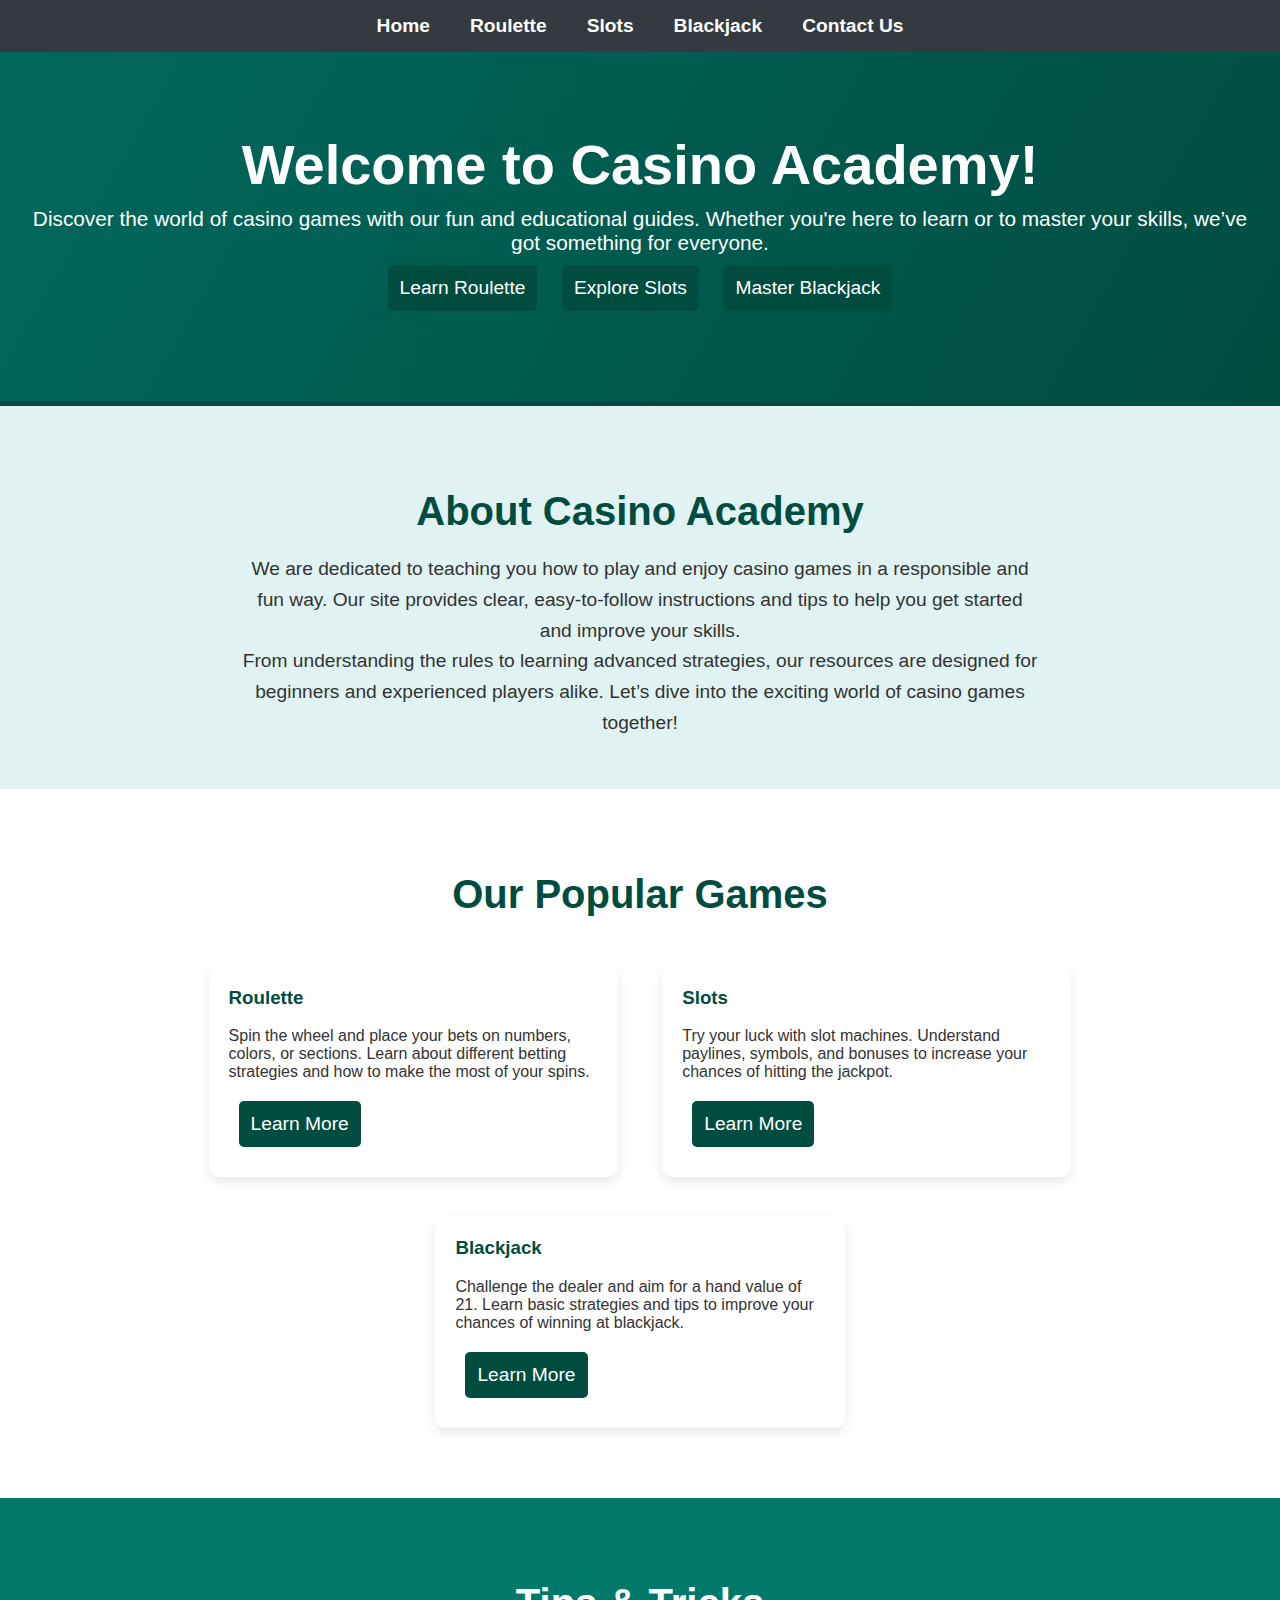
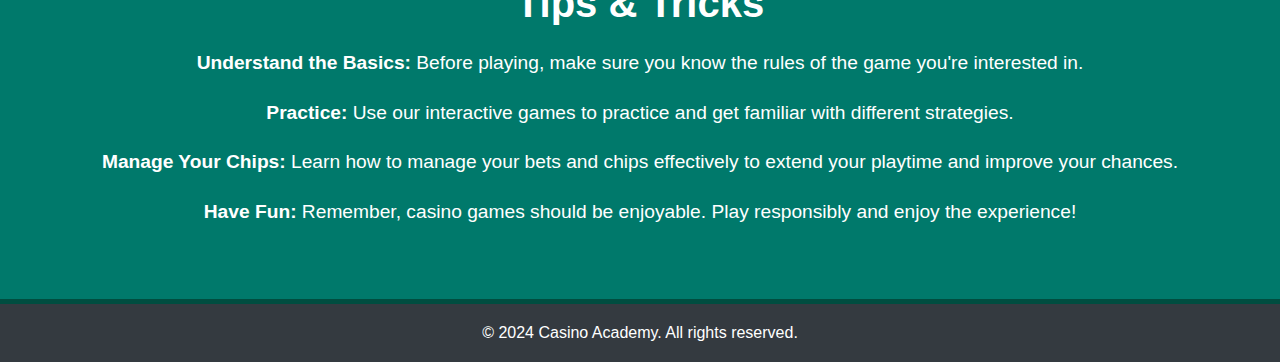
<file: index.html>
<!DOCTYPE html>
<html lang="en">
<head>
    <meta charset="UTF-8">
    <meta name="viewport" content="width=device-width, initial-scale=1.0">
    <title>Casino Academy - Home</title>
    <link rel="stylesheet" href="style.css">
</head>
<body>
    <header>
    <nav>
    <ul>
        <li><a href="index.html">Home</a></li>
        <li><a href="roulette.html">Roulette</a></li>
        <li><a href="slots.html">Slots</a></li>
        <li><a href="blackjack.html">Blackjack</a></li>
        <li><a href="contact.html">Contact Us</a></li>
    </ul>
</nav>
    </header>

    <main>
        <section class="hero">
            <h1>Welcome to Casino Academy!</h1>
            <p>Discover the world of casino games with our fun and educational guides. Whether you're here to learn or to master your skills, we’ve got something for everyone.</p>
            <a href="roulette.html" class="btn">Learn Roulette</a>
            <a href="slots.html" class="btn">Explore Slots</a>
            <a href="blackjack.html" class="btn">Master Blackjack</a>
        </section>

        <section class="about">
            <h2>About Casino Academy</h2>
            <p>We are dedicated to teaching you how to play and enjoy casino games in a responsible and fun way. Our site provides clear, easy-to-follow instructions and tips to help you get started and improve your skills.</p>
            <p>From understanding the rules to learning advanced strategies, our resources are designed for beginners and experienced players alike. Let’s dive into the exciting world of casino games together!</p>
        </section>

        <section class="game-intro">
            <h2>Our Popular Games</h2>
            <div class="game-card">
                <h3>Roulette</h3>
                <p>Spin the wheel and place your bets on numbers, colors, or sections. Learn about different betting strategies and how to make the most of your spins.</p>
                <a href="roulette.html" class="btn">Learn More</a>
            </div>
            <div class="game-card">
                <h3>Slots</h3>
                <p>Try your luck with slot machines. Understand paylines, symbols, and bonuses to increase your chances of hitting the jackpot.</p>
                <a href="slots.html" class="btn">Learn More</a>
            </div>
            <div class="game-card">
                <h3>Blackjack</h3>
                <p>Challenge the dealer and aim for a hand value of 21. Learn basic strategies and tips to improve your chances of winning at blackjack.</p>
                <a href="blackjack.html" class="btn">Learn More</a>
            </div>
        </section>

        <section class="tips">
            <h2>Tips & Tricks</h2>
            <ul>
                <li><strong>Understand the Basics:</strong> Before playing, make sure you know the rules of the game you're interested in.</li>
                <li><strong>Practice:</strong> Use our interactive games to practice and get familiar with different strategies.</li>
                <li><strong>Manage Your Chips:</strong> Learn how to manage your bets and chips effectively to extend your playtime and improve your chances.</li>
                <li><strong>Have Fun:</strong> Remember, casino games should be enjoyable. Play responsibly and enjoy the experience!</li>
            </ul>
        </section>
    </main>

    <footer>
        <p>&copy; 2024 Casino Academy. All rights reserved.</p>
    </footer>
</body>
</html>
</file>
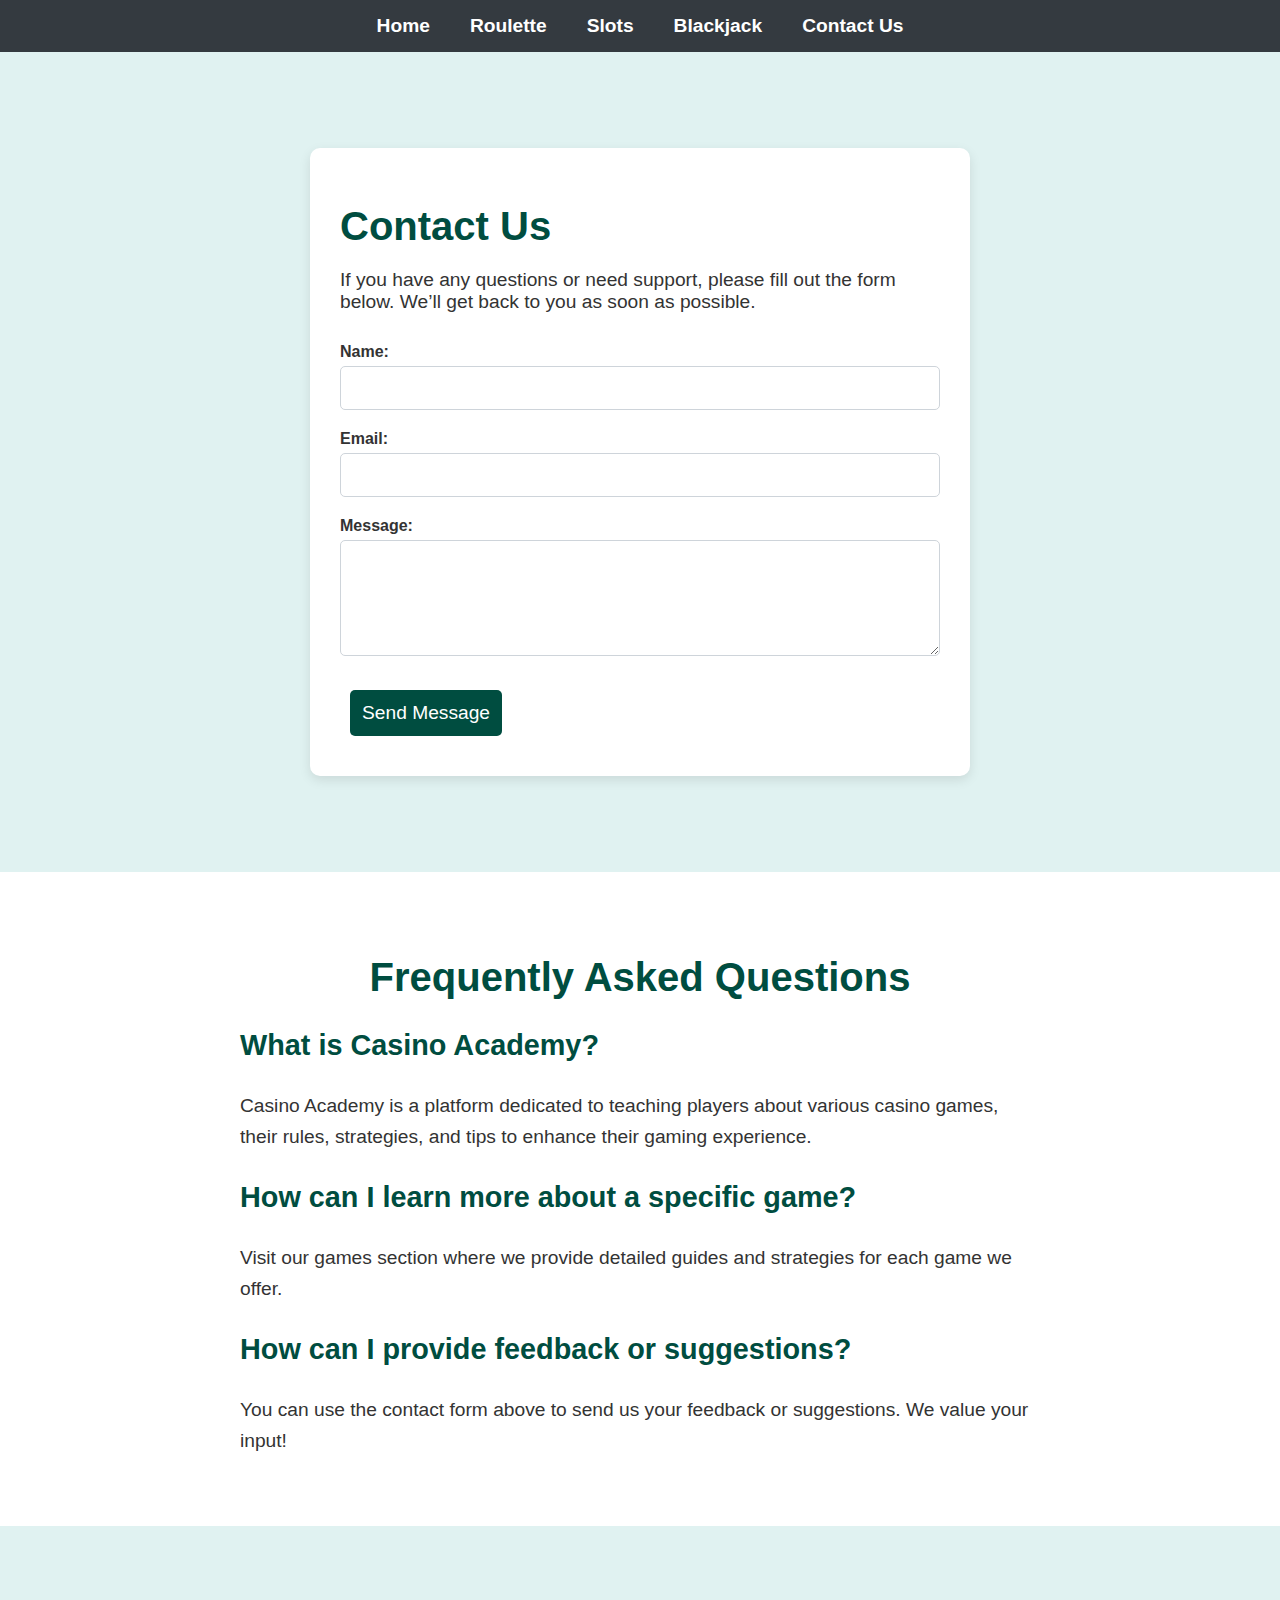
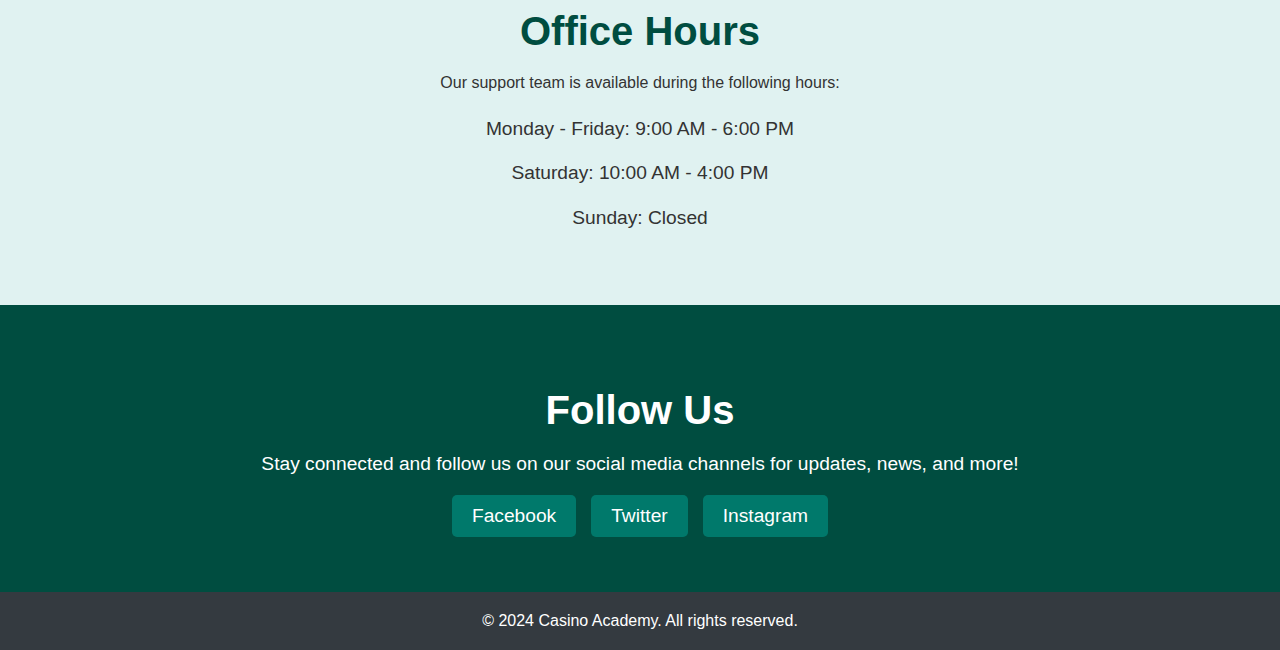
<file: contact.html>
<!DOCTYPE html>
<html lang="en">
<head>
    <meta charset="UTF-8">
    <meta name="viewport" content="width=device-width, initial-scale=1.0">
    <title>Contact Us - Casino Academy</title>
    <link rel="stylesheet" href="style.css">
</head>
<body>
    <header>
        <nav>
            <ul>
                <li><a href="index.html">Home</a></li>
                <li><a href="roulette.html">Roulette</a></li>
                <li><a href="slots.html">Slots</a></li>
                <li><a href="blackjack.html">Blackjack</a></li>
                <li><a href="contact.html">Contact Us</a></li>
            </ul>
        </nav>
    </header>

    <main>
        <section class="contact">
            <div class="contact-container">
                <h1>Contact Us</h1>
                <p>If you have any questions or need support, please fill out the form below. We’ll get back to you as soon as possible.</p>

                <form action="https://formspree.io/f/your-form-id" method="POST">
                    <div class="form-group">
                        <label for="name">Name:</label>
                        <input type="text" id="name" name="name" required>
                    </div>

                    <div class="form-group">
                        <label for="email">Email:</label>
                        <input type="email" id="email" name="email" required>
                    </div>

                    <div class="form-group">
                        <label for="message">Message:</label>
                        <textarea id="message" name="message" rows="6" required></textarea>
                    </div>

                    <button type="submit" class="btn">Send Message</button>
                </form>
            </div>
        </section>

        <section class="info">
            <div class="info-container">
                <h2>Frequently Asked Questions</h2>
                <div class="faq">
                    <h3>What is Casino Academy?</h3>
                    <p>Casino Academy is a platform dedicated to teaching players about various casino games, their rules, strategies, and tips to enhance their gaming experience.</p>
                </div>
                <div class="faq">
                    <h3>How can I learn more about a specific game?</h3>
                    <p>Visit our games section where we provide detailed guides and strategies for each game we offer.</p>
                </div>
                <div class="faq">
                    <h3>How can I provide feedback or suggestions?</h3>
                    <p>You can use the contact form above to send us your feedback or suggestions. We value your input!</p>
                </div>
            </div>
        </section>

        <section class="office-hours">
            <div class="office-hours-container">
                <h2>Office Hours</h2>
                <p>Our support team is available during the following hours:</p>
                <ul>
                    <li>Monday - Friday: 9:00 AM - 6:00 PM</li>
                    <li>Saturday: 10:00 AM - 4:00 PM</li>
                    <li>Sunday: Closed</li>
                </ul>
            </div>
        </section>

        <section class="social-media">
            <div class="social-media-container">
                <h2>Follow Us</h2>
                <p>Stay connected and follow us on our social media channels for updates, news, and more!</p>
                <div class="social-links">
                    <a href="https://facebook.com" target="_blank" class="social-link">Facebook</a>
                    <a href="https://twitter.com" target="_blank" class="social-link">Twitter</a>
                    <a href="https://instagram.com" target="_blank" class="social-link">Instagram</a>
                </div>
            </div>
        </section>
    </main>

    <footer>
        <p>&copy; 2024 Casino Academy. All rights reserved.</p>
    </footer>
</body>
</html>

</html>
</file>
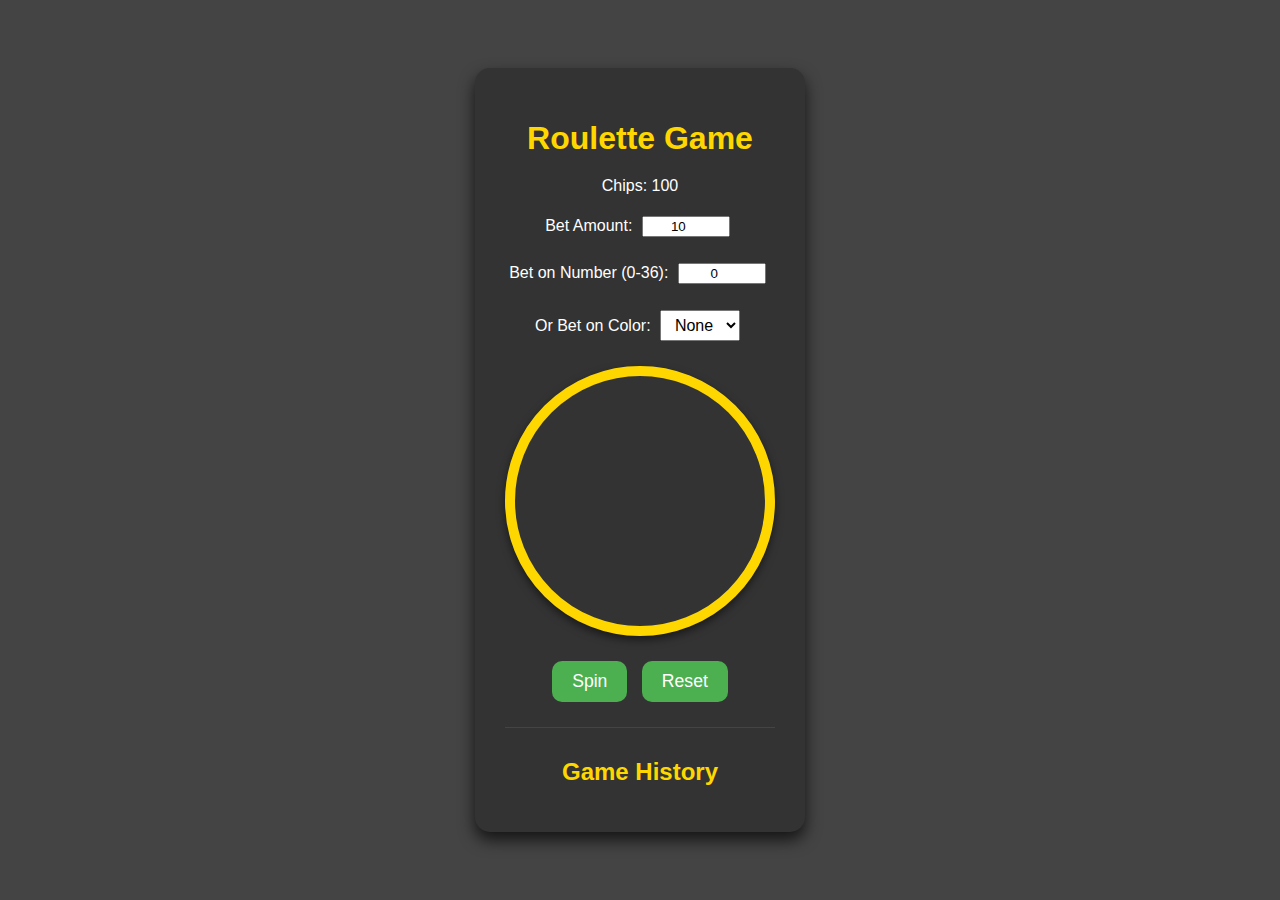
<file: roulette.html>
<!DOCTYPE html>
<html lang="en">
<head>
    <meta charset="UTF-8">
    <meta name="viewport" content="width=device-width, initial-scale=1.0">
    <title>Roulette Game</title>
    <link rel="stylesheet" href="roulette.css">
</head>
<body>
    <div class="roulette-game">
        <h1>Roulette Game</h1>
        <div class="balance-bet">
            <p>Chips: <span id="chip-balance">100</span></p>
            <p>Bet Amount: <input type="number" id="bet-amount" value="10" min="1" max="100"></p>
            <p>Bet on Number (0-36): <input type="number" id="bet-number" value="0" min="0" max="36"></p>
            <p>Or Bet on Color:
                <select id="bet-color">
                    <option value="none">None</option>
                    <option value="black">Black</option>
                    <option value="red">Red</option>
                </select>
            </p>
        </div>
        <div class="roulette-wheel">
            <div id="wheel" class="wheel">
                <div id="wheel-number" class="wheel-number"></div>
                <div id="wheel-color" class="wheel-color"></div>
            </div>
        </div>
        <div class="controls">
            <button id="spin-btn">Spin</button>
            <button id="reset-btn">Reset</button>
        </div>
        <p id="result-message"></p>
        <div class="game-history">
            <h2>Game History</h2>
            <ul id="history-list"></ul>
        </div>
    </div>
    <script src="roulette.js"></script>
</body>
</html>
</file>
<file: style.css>
body {
  font-family: 'Arial', sans-serif;
  margin: 0;
  padding: 0;
  background-color: #f8f9fa;
  color: #333;
}

header {
  background-color: #343a40;
  padding: 15px 0;
}

nav ul {
  list-style: none;
  margin: 0;
  padding: 0;
  display: flex;
  justify-content: center;
  align-items: center;
  background-color: #343a40;
}

nav ul li {
  margin: 0 20px;
}

nav ul li a {
  color: #fff;
  text-decoration: none;
  font-size: 1.2em;
  font-weight: 600;
  transition: color 0.3s ease;
}

nav ul li a:hover {
  color: #ced4da;
}

.hero {
  text-align: center;
  padding: 80px 20px;
  background: linear-gradient(120deg, #00695c, #004d40);
  color: #fff;
  border-bottom: 5px solid #004d40;
}

.hero h1 {
  font-size: 3.5em;
  margin: 0;
  padding-bottom: 10px;
}

.hero p {
  font-size: 1.3em;
  margin: 0;
}

.btn {
  display: inline-block;
  background-color: #004d40;
  color: #fff;
  padding: 12px 25px;
  border-radius: 5px;
  text-decoration: none;
  font-size: 1.2em;
  margin: 10px;
  transition: background-color 0.3s ease, transform 0.3s ease;
}

.btn:hover {
  background-color: #003d33;
  transform: scale(1.05);
}

.about {
  text-align: center;
  padding: 50px 20px;
  background-color: #e0f2f1;
}

.about h2 {
  font-size: 2.5em;
  margin-bottom: 20px;
  color: #004d40;
}

.about p {
  font-size: 1.2em;
  line-height: 1.6;
  max-width: 800px;
  margin: 0 auto;
}

.game-intro {
  text-align: center;
  padding: 50px 20px;
  background-color: #ffffff;
}

.game-intro h2 {
  font-size: 2.5em;
  margin-bottom: 30px;
  color: #004d40;
}

.game-card {
  background-color: #ffffff;
  padding: 20px;
  border-radius: 10px;
  box-shadow: 0 4px 12px rgba(0, 0, 0, 0.1);
  margin: 20px;
  display: inline-block;
  width: calc(33% - 40px);
  vertical-align: top;
  text-align: left;
  transition: box-shadow 0.3s ease, transform 0.3s ease;
}

.game-card:hover {
  box-shadow: 0 8px 20px rgba(0, 0, 0, 0.2);
  transform: scale(1.05);
}

.game-card h3 {
  margin-top: 0;
  color: #004d40;
}

.game-card p {
  margin: 10px 0;
}

.tips {
  text-align: center;
  padding: 50px 20px;
  background-color: #00796b;
  color: #fff;
}

.tips h2 {
  font-size: 2.5em;
  margin-bottom: 20px;
}

.tips ul {
  list-style: none;
  padding: 0;
  font-size: 1.2em;
  line-height: 1.8;
}

.tips li {
  margin: 15px 0;
}

footer {
  background-color: #343a40;
  padding: 20px;
  text-align: center;
  color: #fff;
  border-top: 5px solid #004d40;
}

footer p {
  margin: 0;
}
.contact {
    padding: 50px 20px;
    background-color: #e0f2f1;
    display: flex;
    justify-content: center;
    align-items: center;
    min-height: 80vh;
}

.contact-container {
    background-color: #ffffff;
    padding: 30px;
    border-radius: 10px;
    box-shadow: 0 4px 12px rgba(0, 0, 0, 0.1);
    max-width: 600px;
    width: 100%;
}

.contact h1 {
    font-size: 2.5em;
    margin-bottom: 20px;
    color: #004d40;
}

.contact p {
    font-size: 1.2em;
    margin-bottom: 30px;
}

.form-group {
    margin-bottom: 20px;
}

.form-group label {
    display: block;
    font-weight: 600;
    margin-bottom: 5px;
}

.form-group input,
.form-group textarea {
    width: 100%;
    padding: 12px;
    border: 1px solid #ced4da;
    border-radius: 5px;
    font-size: 1em;
    box-sizing: border-box;
}

.form-group textarea {
    resize: vertical;
}

.btn {
    display: inline-block;
    background-color: #004d40;
    color: #fff;
    padding: 12px;
    border: none;
    border-radius: 5px;
    font-size: 1.2em;
    cursor: pointer;
    transition: background-color 0.3s ease, transform 0.3s ease;
}

.btn:hover {
    background-color: #003d33;
    transform: scale(1.05);
}
.info {
    padding: 50px 20px;
    background-color: #ffffff;
    text-align: center;
}

.info-container {
    max-width: 800px;
    margin: 0 auto;
}

.info h2 {
    font-size: 2.5em;
    margin-bottom: 20px;
    color: #004d40;
}

.faq {
    margin-bottom: 20px;
    text-align: left;
}

.faq h3 {
    font-size: 1.8em;
    color: #004d40;
}

.faq p {
    font-size: 1.2em;
    line-height: 1.6;
}

.office-hours {
    padding: 50px 20px;
    background-color: #e0f2f1;
    text-align: center;
}

.office-hours-container {
    max-width: 600px;
    margin: 0 auto;
}

.office-hours h2 {
    font-size: 2.5em;
    margin-bottom: 20px;
    color: #004d40;
}

.office-hours ul {
    list-style: none;
    padding: 0;
    font-size: 1.2em;
    line-height: 1.8;
}

.office-hours li {
    margin: 10px 0;
}

.social-media {
    padding: 50px 20px;
    background-color: #004d40;
    color: #fff;
    text-align: center;
}

.social-media-container {
    max-width: 800px;
    margin: 0 auto;
}

.social-media h2 {
    font-size: 2.5em;
    margin-bottom: 20px;
}

.social-media p {
    font-size: 1.2em;
    margin-bottom: 20px;
}

.social-links {
    display: flex;
    justify-content: center;
    gap: 15px;
}

.social-link {
    color: #fff;
    font-size: 1.2em;
    text-decoration: none;
    padding: 10px 20px;
    border-radius: 5px;
    background-color: #00796b;
    transition: background-color 0.3s ease;
}

.social-link:hover {
    background-color: #004d40;
}
</file>
<file: roulette.css>
body {
  font-family: Arial, sans-serif;
  background-color: #444;
  display: flex;
  justify-content: center;
  align-items: center;
  height: 100vh;
  margin: 0;
  color: #fff;
}

.roulette-game {
  text-align: center;
  background-color: #333;
  border-radius: 15px;
  padding: 30px;
  box-shadow: 0 8px 16px rgba(0, 0, 0, 0.7);
}

h1 {
  margin-bottom: 20px;
  color: #FFD700;
}

.balance-bet {
  margin-bottom: 20px;
}

input[type="number"],
select {
  width: 80px;
  text-align: center;
  margin: 5px;
}

select {
  padding: 5px;
  font-size: 1em;
}

.roulette-wheel {
  margin-bottom: 20px;
}

.wheel {
  width: 250px;
  height: 250px;
  border: 10px solid #FFD700;
  border-radius: 50%;
  position: relative;
  display: flex;
  justify-content: center;
  align-items: center;
  font-size: 3em;
  color: #fff;
  line-height: 1.2;
  box-shadow: 0 4px 8px rgba(0, 0, 0, 0.5);
  overflow: hidden;
  background-color: transparent; 
}

.wheel-spin {
  animation: spin 2s ease-out;
}

@keyframes spin {
  0% {
      transform: rotate(0deg);
  }
  100% {
      transform: rotate(360deg);
  }
}

.wheel-number {
  position: absolute;
  font-size: 3em;
  z-index: 2;
}

.controls {
  margin-bottom: 20px;
}

button {
  background-color: #4CAF50;
  color: #fff;
  border: none;
  padding: 10px 20px;
  border-radius: 10px;
  cursor: pointer;
  margin: 5px;
  font-size: 1.1em;
  transition: background-color 0.3s ease;
}

button:hover {
  background-color: #45a049;
}

#result-message {
  margin-top: 20px;
  font-size: 1.2em;
}

.game-history {
  margin-top: 20px;
  color: #fff;
  border-top: 1px solid #444;
  padding-top: 10px;
}

.game-history h2 {
  margin-bottom: 10px;
  color: #FFD700;
}

#history-list {
  list-style: none;
  padding: 0;
}
</file>
